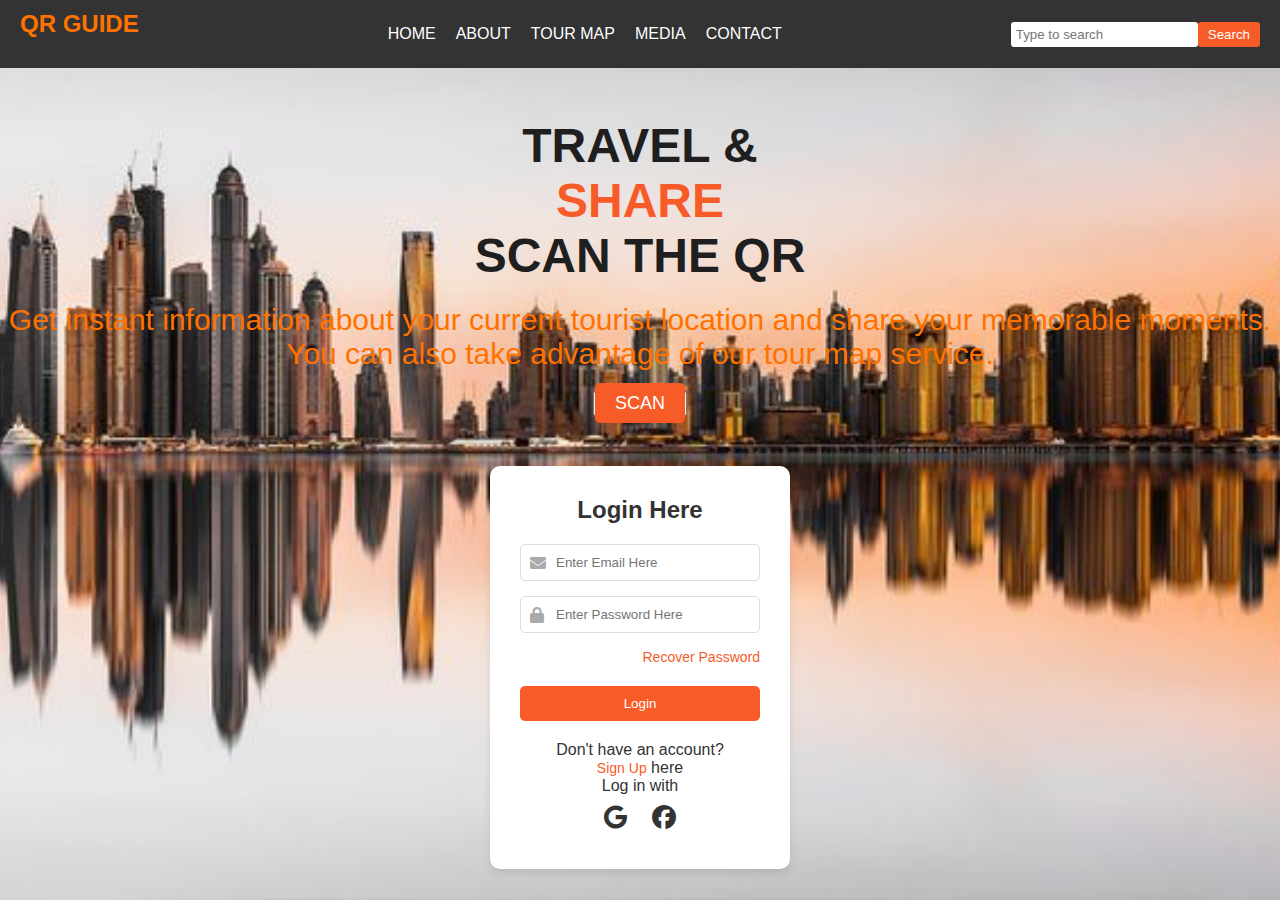
<file: index.html>
<!DOCTYPE html>
<html lang="en">
<head>
    <meta charset="UTF-8">
    <meta name="viewport" content="width=device-width, initial-scale=1.0">
    <title>QR Guide - Webpage Design</title>
    <link rel="stylesheet" href="https://cdnjs.cloudflare.com/ajax/libs/font-awesome/6.5.1/css/all.min.css">
    <link rel="stylesheet" href="style.css">
</head>
<body>
    <div class="main">
        <!-- Navbar -->
        <div class="navbar">
            <div class="icon">
                <h2 class="logo">QR GUIDE</h2>
            </div>
            <div class="menu">
                <ul>
                    <li><a href="index.html">HOME</a></li>
                    <li><a href="about.html">ABOUT</a></li>
                    <li><a href="tourmap.html">TOUR MAP</a></li>
                    <li><a href="media.html">MEDIA</a></li>
                    <li><a href="contact.html">CONTACT</a></li>
                </ul>
            </div>
            <div class="search">
                <input class="srch" type="search" name="" placeholder="Type to search">
                <a href="#"> <button class="btn">Search</button></a>
            </div>
        </div> 

        <!-- Main Content -->
        <div class="content">
            <h1>TRAVEL & <br><span>SHARE</span> <br>SCAN THE QR</h1>
            <p class="par"> Get instant information about your current tourist location and share your memorable moments.<br> You can also take advantage of our tour map service. </p>
            <button class="cn"><a href="#">SCAN</a></button>
        </div>

        <!-- Forms Section -->
        <div class="form-container">
            <!-- Login Form -->
            <div class="container" id="signIn">
                <h2 class="form-title">Login Here</h2>
                <form method="post" action="login.php">
                    <div class="input-group">
                        <i class="fas fa-envelope"></i>
                        <input type="email" name="email" placeholder="Enter Email Here" required>
                    </div>
                    <div class="input-group">
                        <i class="fas fa-lock"></i>
                        <input type="password" name="password" placeholder="Enter Password Here" required>
                    </div>
                    <p class="recover"><a href="#">Recover Password</a></p>
                    <button class="btnn" type="submit">Login</button>
                </form>
                <p class="link">Don't have an account?<br><button id="signUpButton">Sign Up</button> here</p>
                <p class="liw">Log in with</p>
                <div class="icons">
                    <i class="fab fa-google"></i>
                    <i class="fab fa-facebook"></i>
                </div>
            </div>

            <!-- Registration Form -->
            <div class="container" id="signup" style="display:none;">
                <h2 class="form-title">Register Here</h2>
                <form method="post" action="register.php">
                    <div class="input-group">
                        <i class="fas fa-user"></i>
                        <input type="text" name="fName" id="fName" placeholder="First Name" required>
                    </div>
                    <div class="input-group">
                        <i class="fas fa-user"></i>
                        <input type="text" name="lName" id="lName" placeholder="Last Name" required>
                    </div>
                    <div class="input-group">
                        <i class="fas fa-envelope"></i>
                        <input type="email" name="email" id="email" placeholder="Email" required>
                    </div>
                    <div class="input-group">
                        <i class="fas fa-lock"></i>
                        <input type="password" name="password" id="password" placeholder="Password" required>
                    </div>
                    <button class="btnn" type="submit">Sign Up</button>
                </form>
                <p class="link">Already have an account?<br><button id="signInButton">Sign In</button> here</p>
                <p class="liw">Sign up with</p>
                <div class="icons">
                    <i class="fab fa-google"></i>
                    <i class="fab fa-facebook"></i>
                </div>
            </div>
        </div>
    </div>

    <!-- JS for toggling between forms -->
    <script>
        const signUpButton = document.getElementById('signUpButton');
        const signInButton = document.getElementById('signInButton');
        const signInForm = document.getElementById('signIn');
        const signUpForm = document.getElementById('signup');

        signUpButton.addEventListener('click', () => {
            signInForm.style.display = 'none';
            signUpForm.style.display = 'block';
        });

        signInButton.addEventListener('click', () => {
            signUpForm.style.display = 'none';
            signInForm.style.display = 'block';
        });
    </script>
</body>
</html>
</file>
<file: style.css>
/* Global styles */
* {
    margin: 0;
    padding: 0;
    box-sizing: border-box;
}

body {
    font-family: 'Arial', sans-serif;
    background-image: url(3.jpeg); 
    background-size: cover; 
    background-position: center; 
    background-attachment: fixed; 
    background-repeat: no-repeat; 
    color: #333;
}


a {
    text-decoration: none;
    color: #ff7200;
}

h1, h2 {
    margin-bottom: 20px;
    color: #333;
}

/* Navbar styles */
.navbar {
    display: flex;
    justify-content: space-between;
    align-items: center;
    background-color: #333;
    padding: 10px 20px;
}

.logo {
    font-size: 24px;
    color: #ff7200;
}

.menu ul{
    display: flex;
    list-style: none;
}

.menu ul li {
    margin-left: 20px;
}

.menu ul li a {
    font-size: 16px;
    color: #fff;
}

.search {
    display: flex;
}

.srch {
    padding: 5px;
    border: none;
    border-radius: 3px;
}

.btn {
    padding: 5px 10px;
    border: none;
    background-color: #f75b28;
    color: #fff;
    border-radius: 3px;
    cursor: pointer;
}

/* Main content styles */
.content {
    text-align: center;
    margin-top: 50px;
}

.content h1 {
    font-size: 48px;
    color: #1f1f1f;
}

.content span {
    color: #f75b28;
}

.par {
    font-size: 30px;
    margin: 20px 0;
    color: #ff7200;
}

.cn a {
    background-color: #f75b28;
    color: white;
    padding: 10px 20px;
    border-radius: 5px;
    font-size: 18px;
}

/* Form container styles */
.form-container {
    display: flex;
    justify-content: center;
    margin-top: 50px;
}

.container {
    background-color: #fff;
    padding: 30px;
    border-radius: 10px;
    box-shadow: 0 4px 8px rgba(0, 0, 0, 0.1);
    width: 300px;
    text-align: center;
}

.form-title {
    font-size: 24px;
    color: #333;
    margin-bottom: 20px;
}

.input-group {
    position: relative;
    margin-bottom: 15px;
}

.input-group i {
    position: absolute;
    left: 10px;
    top: 50%;
    transform: translateY(-50%);
    color: #aaa;
}

.input-group input {
    width: 100%;
    padding: 10px;
    padding-left: 35px;
    border: 1px solid #ddd;
    border-radius: 5px;
    outline: none;
}

.input-group input:focus {
    border-color: #f75b28;
}

.recover {
    text-align: right;
    margin-bottom: 10px;
}

.recover a {
    color: #f75b28;
    font-size: 14px;
}

.btnn {
    background-color: #f75b28;
    color: white;
    padding: 10px;
    width: 100%;
    border: none;
    border-radius: 5px;
    cursor: pointer;
    margin-top: 10px;
}

.link {
    margin-top: 20px;
}

.link button {
    background: none;
    border: none;
    color: #f75b28;
    cursor: pointer;
    font-size: 14px;
}

/* Social icons */
.icons i {
    font-size: 24px;
    color: #333;
    margin: 10px;
    cursor: pointer;
}

.icons i:hover {
    color: #f75b28;
}

/* Responsive adjustments */
@media (max-width: 768px) {
    .navbar {
        flex-direction: column;
    }
    
    .menu ul {
        flex-direction: column;
        align-items: center;
    }
    
    .content h1 {
        font-size: 36px;
    }
    
    .form-container {
        width: 100%;
        padding: 0 20px;
    }
}
</file>
